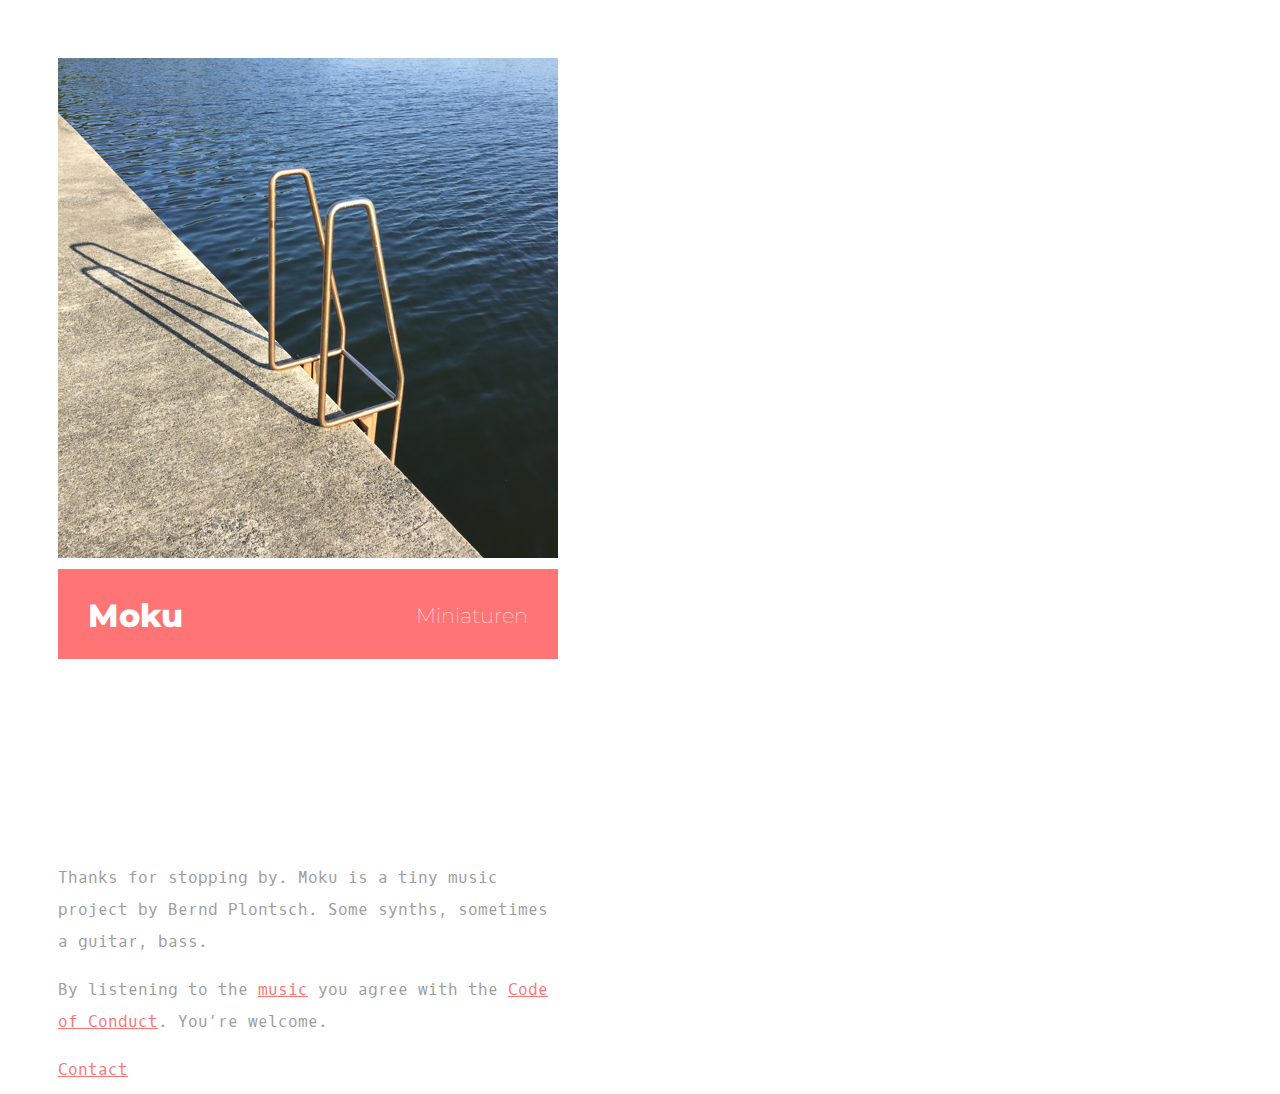
<file: index.html>
<!doctype html>
<html lang="en">
  <head>
    <meta charset="utf-8" />
    <meta name="viewport" content="width=device-width, initial-scale=1.0" />
    <title>Moku</title>
    <link rel="stylesheet" type="text/css" href="style.css">
	<link href='http://fonts.googleapis.com/css?family=Oxygen+Mono' rel='stylesheet' type='text/css'>
    <link href='http://fonts.googleapis.com/css?family=Montserrat:700,400,100' rel='stylesheet' type='text/css'>
  </head>
  
  <style type="text/css" media="screen">

		
  </style>
  
  
  <body>
	  <div id="music">
		  <div id="song">
		  <img src="images/Miniaturen.png" />
		  <div id="caption">
			<h1>Moku</h1>
		  	<h2>Miniaturen</h2>
		  </div>
		  	<div id="soundcloud">
		  		  <iframe width="100%" height="166" scrolling="no" frameborder="no" src="https://w.soundcloud.com/player/?url=https%3A//api.soundcloud.com/tracks/233175321&amp;color=ff7777&amp;auto_play=false&amp;hide_related=false&amp;show_comments=true&amp;show_user=true&amp;show_reposts=false&amp;show_artwork=false"></iframe>		  
			</div>
		  </div>
	  </div>
	  
	  <div id="about">
	  <p>Thanks for stopping by. Moku is a tiny music project by Bernd Plontsch. Some synths, sometimes a guitar, bass.</p>
	  <p>By listening to the <a href="https://soundcloud.com/bernd-plontsch/sets/miniaturen">music</a> you agree with the <a href="code-of-conduct.html">Code of Conduct</a>. You’re welcome.</p>	  	
	  </div>
	  <div><a href="https://twitter.com/berndplontsch">Contact</a></div>
  </body>
  
  <script>
  (function(i,s,o,g,r,a,m){i['GoogleAnalyticsObject']=r;i[r]=i[r]||function(){
  (i[r].q=i[r].q||[]).push(arguments)},i[r].l=1*new Date();a=s.createElement(o),
  m=s.getElementsByTagName(o)[0];a.async=1;a.src=g;m.parentNode.insertBefore(a,m)
  })(window,document,'script','//www.google-analytics.com/analytics.js','ga');

  ga('create', 'UA-333207-17', 'auto');
  ga('send', 'pageview');

</script>
  
</html>
</file>
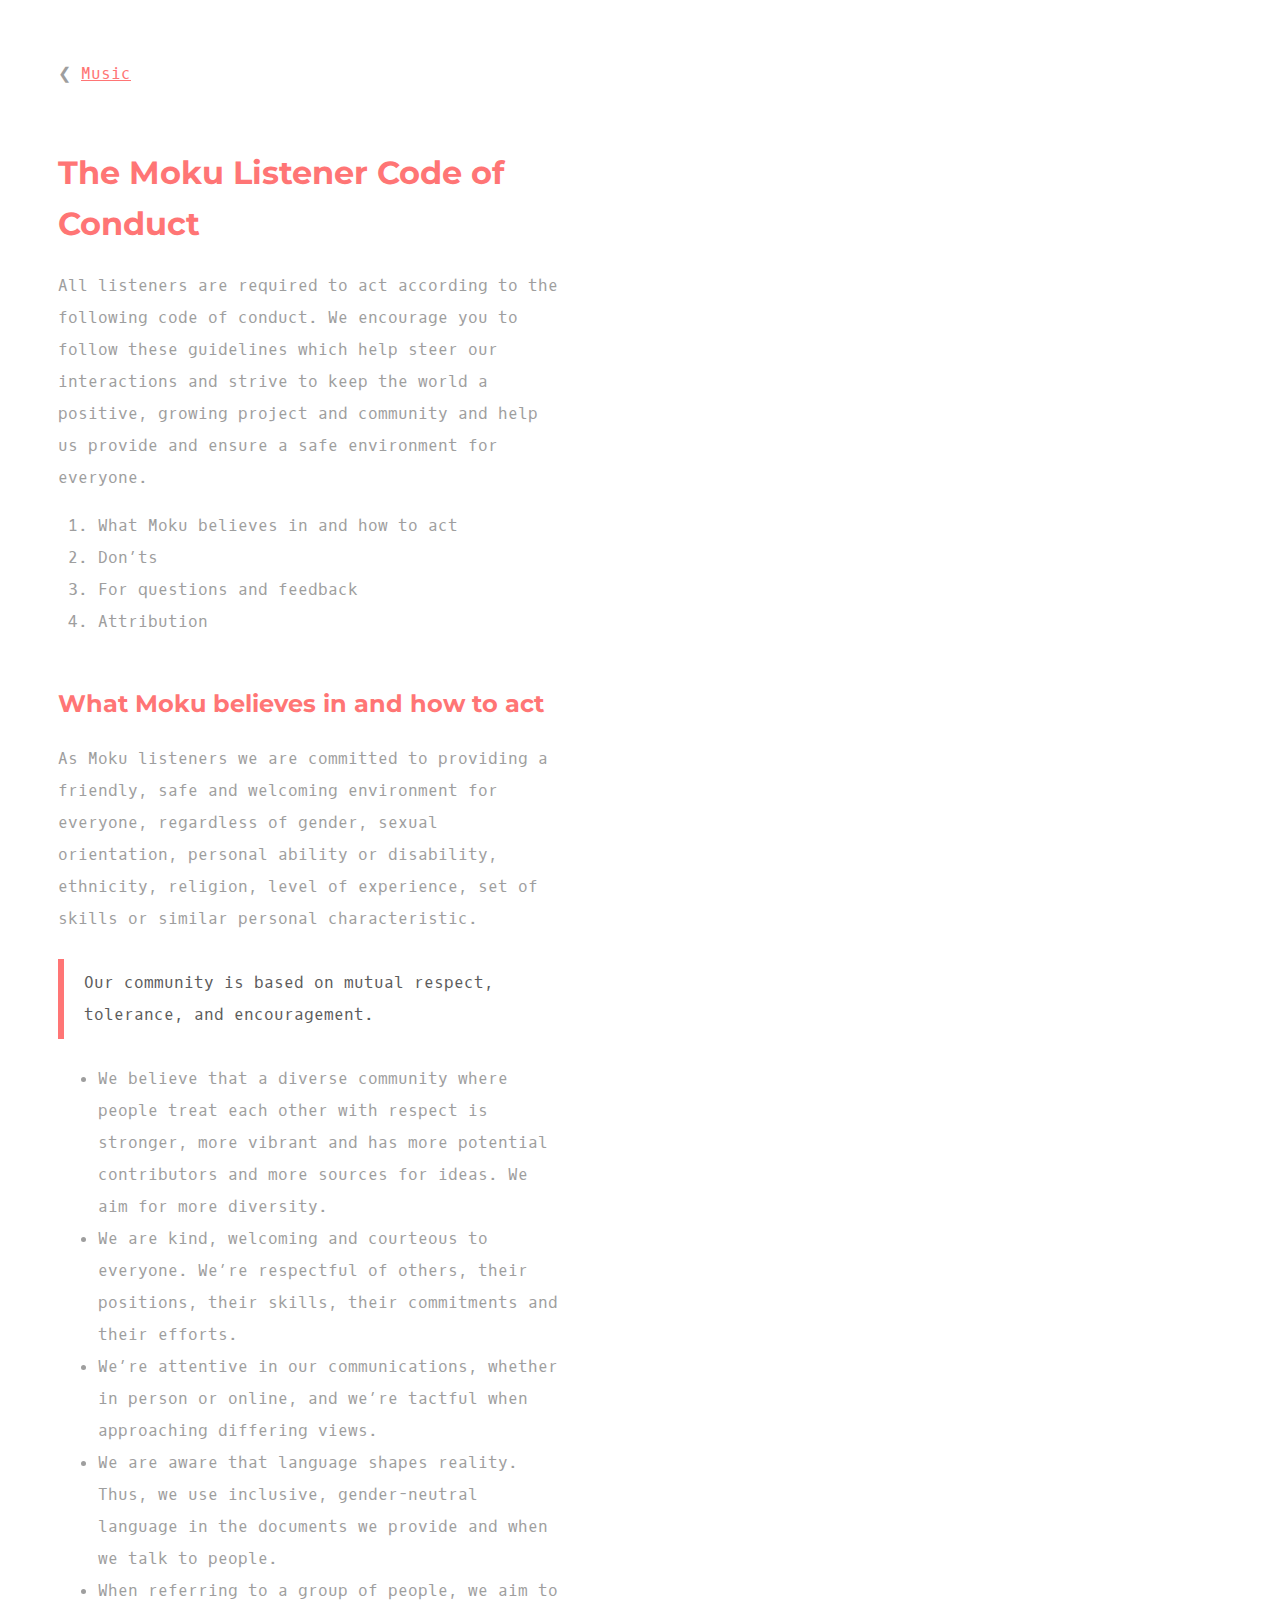
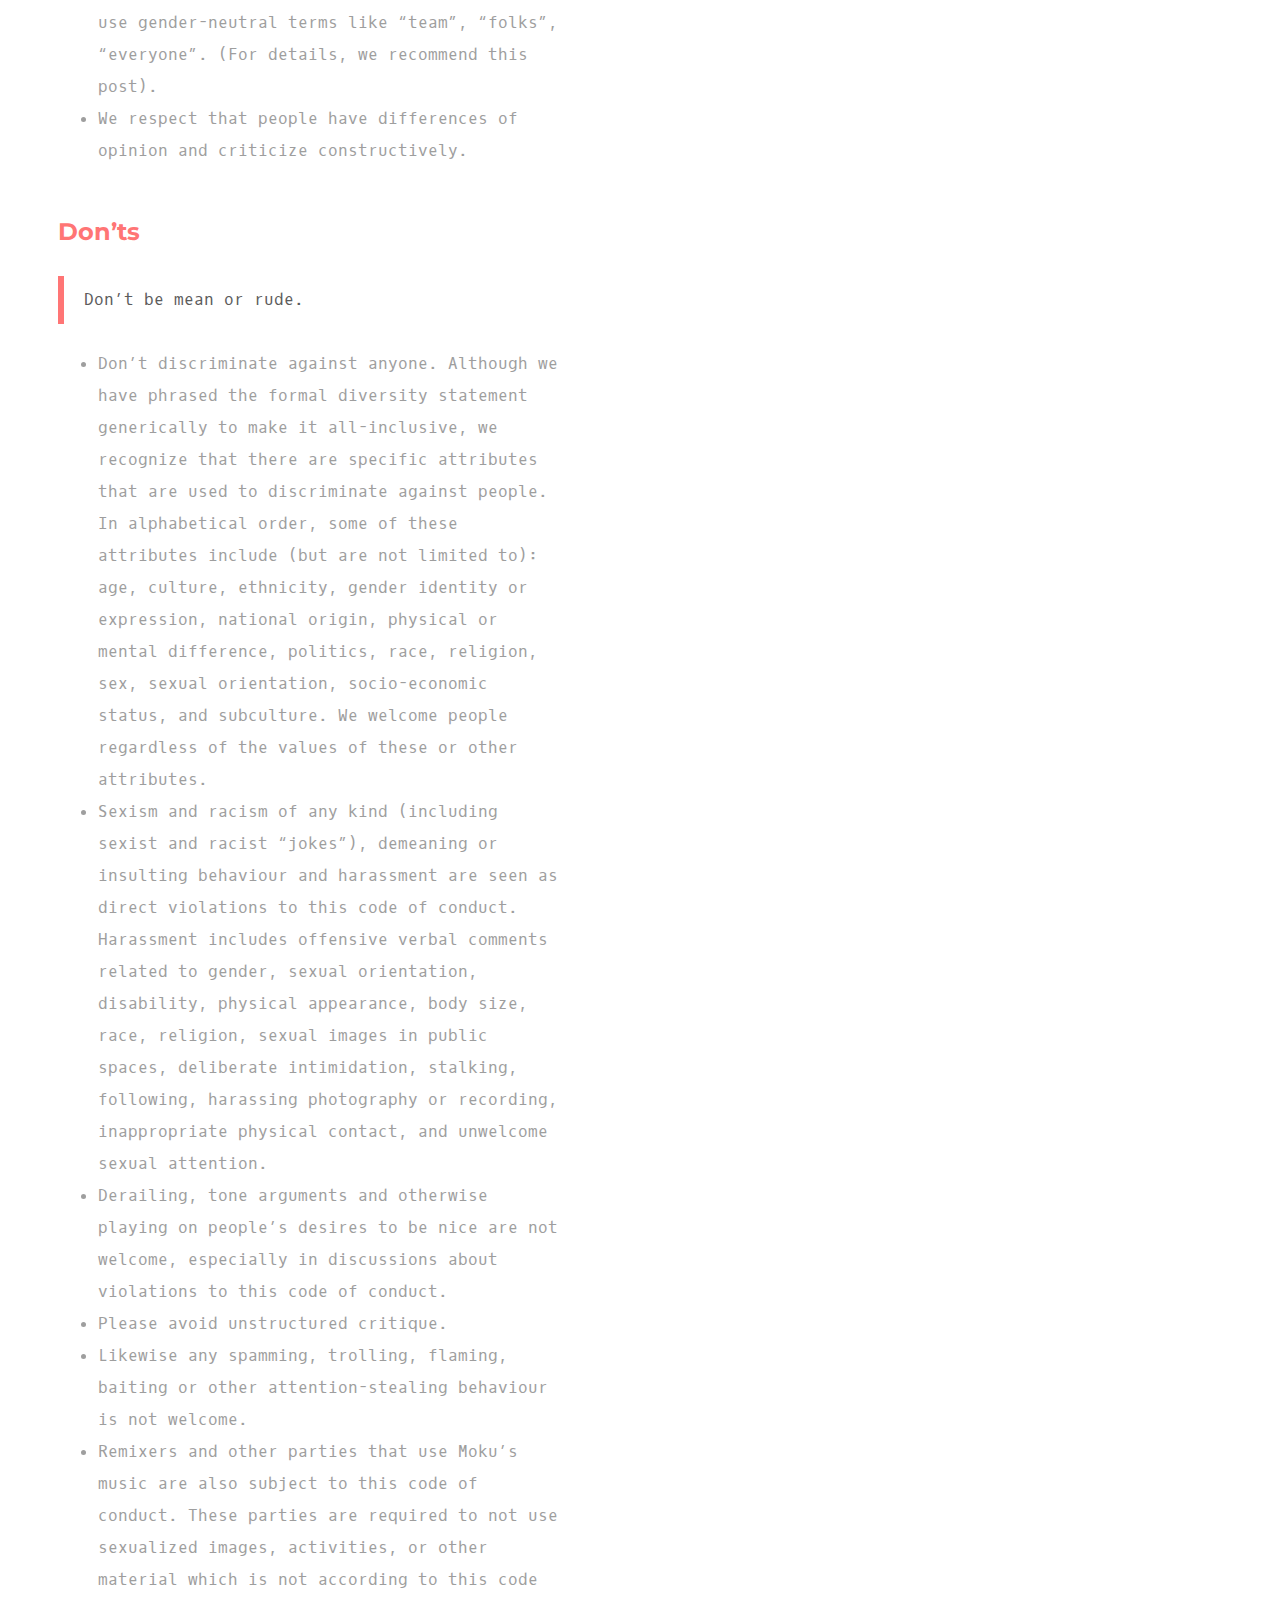
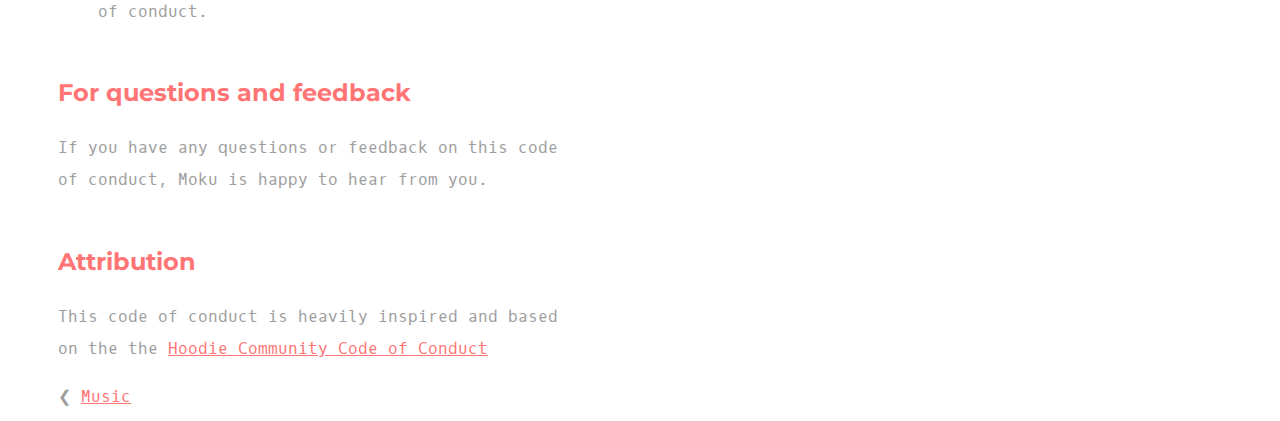
<file: code-of-conduct.html>
<!doctype html>
<html lang="en">
  <head>
    <meta charset="utf-8" />
    <meta name="viewport" content="width=device-width, initial-scale=1.0" />
    <title>Moku</title>
    <link rel="stylesheet" type="text/css" href="style.css">    
	<link href='http://fonts.googleapis.com/css?family=Oxygen+Mono' rel='stylesheet' type='text/css'>
    <link href='http://fonts.googleapis.com/css?family=Montserrat:700,400,100' rel='stylesheet' type='text/css'>
  </head>
  
  <body>
	<div id="navigation">
	  <div>&#10094;  <a href="http://berndpl.github.io/Moku/">Music</a></div>
	</div>
	  
<h1>The Moku Listener Code of Conduct</h1>

<p>All listeners are required to act according to the following code of conduct. We encourage you to follow these guidelines which help steer our interactions and strive to keep the world a positive, growing project and community and help us provide and ensure a safe environment for everyone.</p>

<ol>
<li>What Moku believes in and how to act</li>
<li>Don’ts</li>
<li>For questions and feedback</li>
<li>Attribution</li>
</ol>

<h2><a name=“believe”>What Moku believes in and how to act</a></h2>

<p>As Moku listeners we are committed to providing a friendly, safe and welcoming environment for everyone, regardless of gender, sexual orientation, personal ability or disability, ethnicity, religion, level of experience, set of skills or similar personal characteristic.</p>

<blockquote>
<p>Our community is based on mutual respect, tolerance, and encouragement.</p>
</blockquote>

<ul>
<li>We believe that a diverse community where people treat each other with respect is stronger, more vibrant and has more potential contributors and more sources for ideas. We aim for more diversity.</li>
<li>We are kind, welcoming and courteous to everyone. We’re respectful of others, their positions, their skills, their commitments and their efforts.</li>
<li>We’re attentive in our communications, whether in person or online, and we’re tactful when approaching differing views.</li>
<li>We are aware that language shapes reality. Thus, we use inclusive, gender-neutral language in the documents we provide and when we talk to people.</li>
<li>When referring to a group of people, we aim to use gender-neutral terms like “team”, “folks”, “everyone”. (For details, we recommend this post).</li>
<li>We respect that people have differences of opinion and criticize constructively.</li>
</ul>

<h2>Don’ts</h2>

<blockquote>
<p>Don’t be mean or rude.</p>
</blockquote>

<ul>
<li>Don’t discriminate against anyone. Although we have phrased the formal diversity statement generically to make it all-inclusive, we recognize that there are specific attributes that are used to discriminate against people. In alphabetical order, some of these attributes include (but are not limited to): age, culture, ethnicity, gender identity or expression, national origin, physical or mental difference, politics, race, religion, sex, sexual orientation, socio-economic status, and subculture. We welcome people regardless of the values of these or other attributes.</li>
<li>Sexism and racism of any kind (including sexist and racist “jokes”), demeaning or insulting behaviour and harassment are seen as direct violations to this code of conduct. Harassment includes offensive verbal comments related to gender, sexual orientation, disability, physical appearance, body size, race, religion, sexual images in public spaces, deliberate intimidation, stalking, following, harassing photography or recording, inappropriate physical contact, and unwelcome sexual attention.</li>
<li>Derailing, tone arguments and otherwise playing on people’s desires to be nice are not welcome, especially in discussions about violations to this code of conduct.</li>
<li>Please avoid unstructured critique.</li>
<li>Likewise any spamming, trolling, flaming, baiting or other attention-stealing behaviour is not welcome.</li>
<li>Remixers and other parties that use Moku&#8217;s music are also subject to this code of conduct. These parties are required to not use sexualized images, activities, or other material which is not according to this code of conduct.</li>
</ul>

<h2>For questions and feedback</h2>

<p>If you have any questions or feedback on this code of conduct, Moku is happy to hear from you.</p>

<h2>Attribution</h2>

<p>This code of conduct is heavily inspired and based on the the <a href="http://hood.ie/code-of-conduct/">Hoodie Community Code of Conduct</a></p>

	<div id="navigation">
	  <div>&#10094;  <a href="http://berndpl.github.io/Moku/">Music</a></div>
	</div>
  </body>
  
  <script>
  (function(i,s,o,g,r,a,m){i['GoogleAnalyticsObject']=r;i[r]=i[r]||function(){
  (i[r].q=i[r].q||[]).push(arguments)},i[r].l=1*new Date();a=s.createElement(o),
  m=s.getElementsByTagName(o)[0];a.async=1;a.src=g;m.parentNode.insertBefore(a,m)
  })(window,document,'script','//www.google-analytics.com/analytics.js','ga');

  ga('create', 'UA-333207-17', 'auto');
  ga('send', 'pageview');

</script>
  
</html>
</file>
<file: style.css>
h1,h2 {
		font-family: 'Montserrat';
		padding: 0px;
		padding-top: 1.1em;
		line-height: 1.6em;
		color: hsla(360, 100%, 73%, 1);
	}	
		
  	body {
	  font-family: 'Oxygen Mono', Helvetica, Arial, 'Lucida Grande', sans-serif;
	  color: hsla(0, 0%, 62%, 1);
	  background-color: hsla(0, 0%, 95%, 1)
	  font-weight: 100;
	  font-size: 1em;
	  line-height: 2;
	  
	  padding-top: 50px;
	  padding-left: 50px;
	  padding-right: 50px;	  
	  max-width:500px;	  
	}
		
	a {
		color: hsla(360, 100%, 73%, 1);
	}
	
	div #song img,#caption {
		max-width:100%;
	}

	
	div #caption {
		height: 90px;
		background-color: hsla(360, 100%, 73%, 1);
		margin-bottom: 10px;
	}

	div #caption h1 {
		font-family: 'Montserrat';
		padding-top: 0px;
		color: hsla(0, 0%, 100%, 1);
	}

	div #caption h2 {
		font-family: 'Montserrat';
		font-weight: 100;		
		color: hsla(0, 0%, 100%, 1);
		margin-top: 12px;		
	}
		
	div #caption h1 {
		text-align:left;float:left;
		font-weight: 800;		
		padding-left: 30px;				
	}
	
	div #caption h2 {
		padding-top: 18px;				
		padding-right: 30px;		
		text-align:right;float:right;
		font-weight: 100;
		font-size: 1.3em;		
	}
	
	div #soundcloud {
		padding-top: 0;
		margin-top: 0;
	}
	
blockquote {
color: hsla(0, 0%, 36%, 1);
border-left: 6px solid hsla(360, 100%, 73%, 1);
margin: 1.5em 0px;
padding: 0.5em 20px;
}

blockquote p {
  display: inline;
}

@media (max-width: 30em) { 
	
	div #caption {
		height: 70px;
		margin-top: 0px;
		padding-top: 0px;
		background-color: hsla(360, 100%, 73%, 1);
	}

	div #caption h1 {
		font-size: 1.5em;		
		padding-left: 20px;
		padding-top: 0px;
	}

	div #caption h2 {
		font-size: 1em;
		font-weight: 100;		
		padding-top: 9px;
		padding-right: 20px;				
	}	
}
</file>
